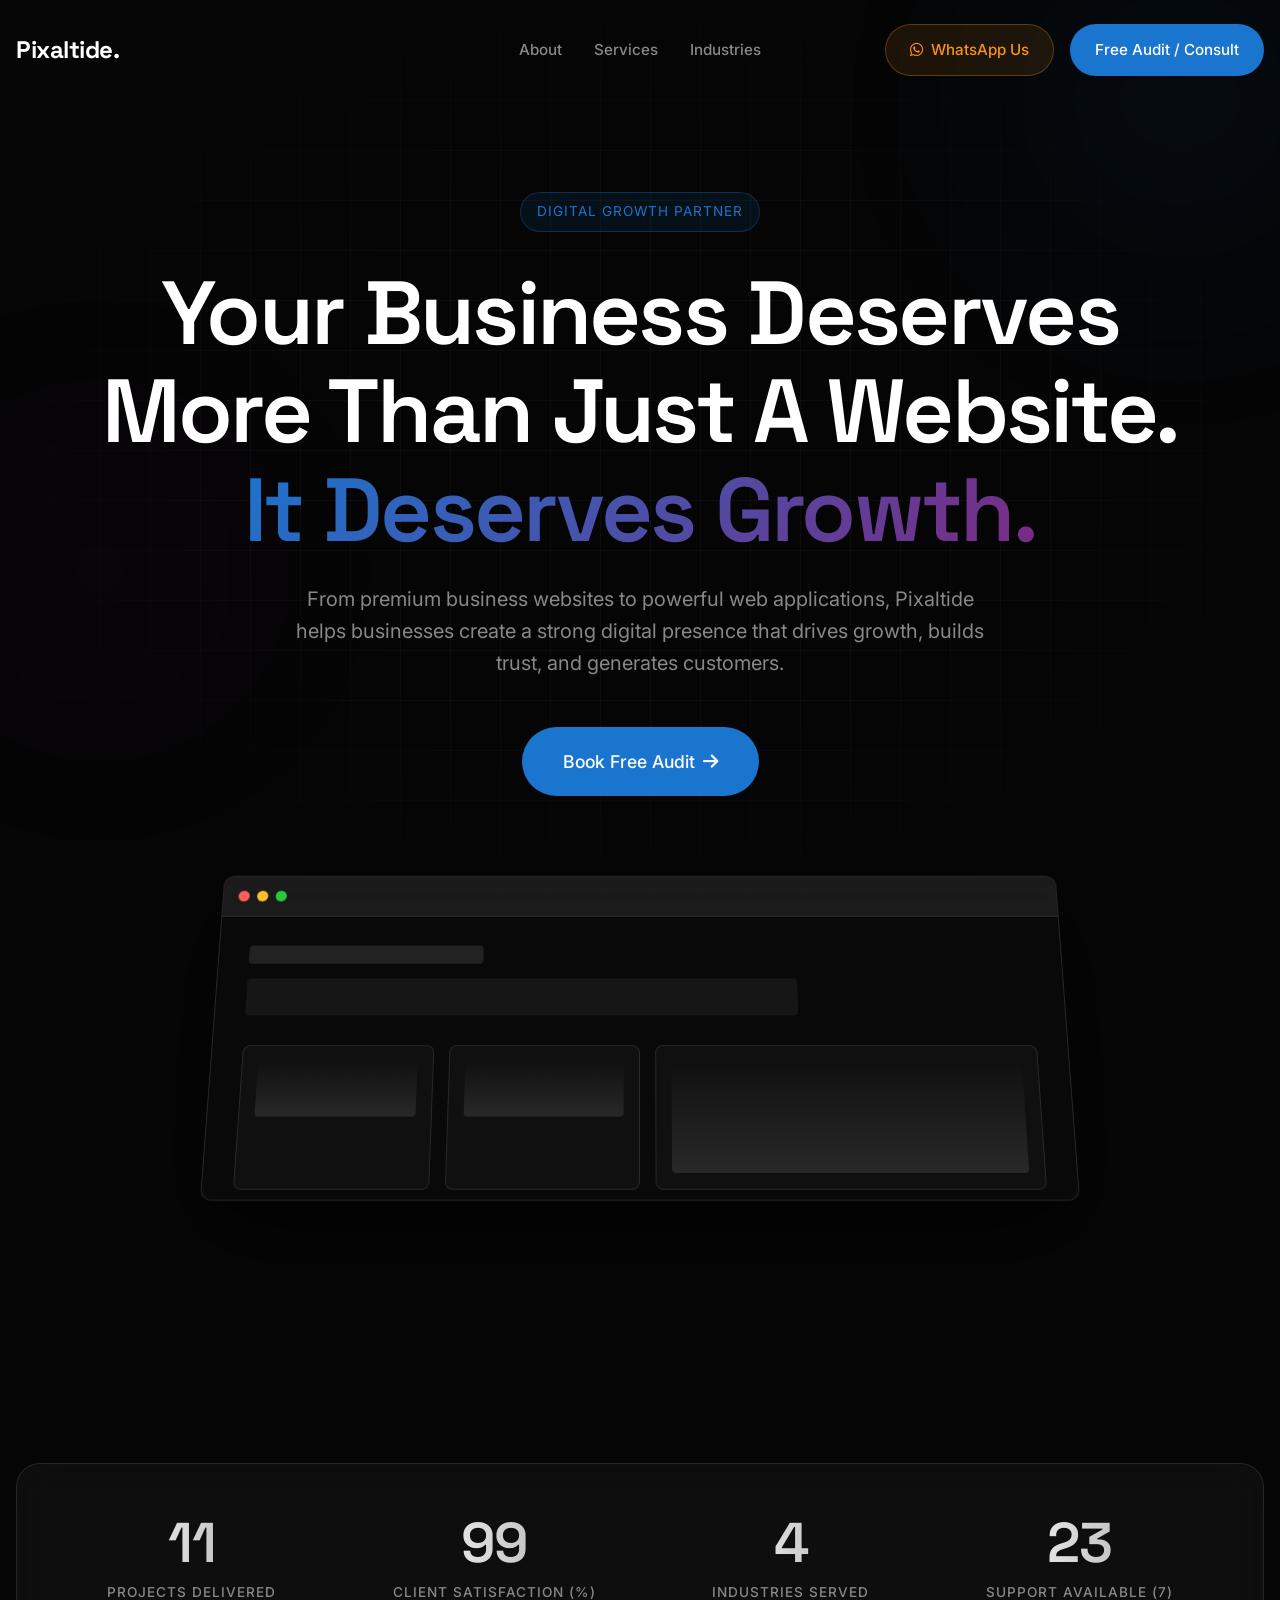
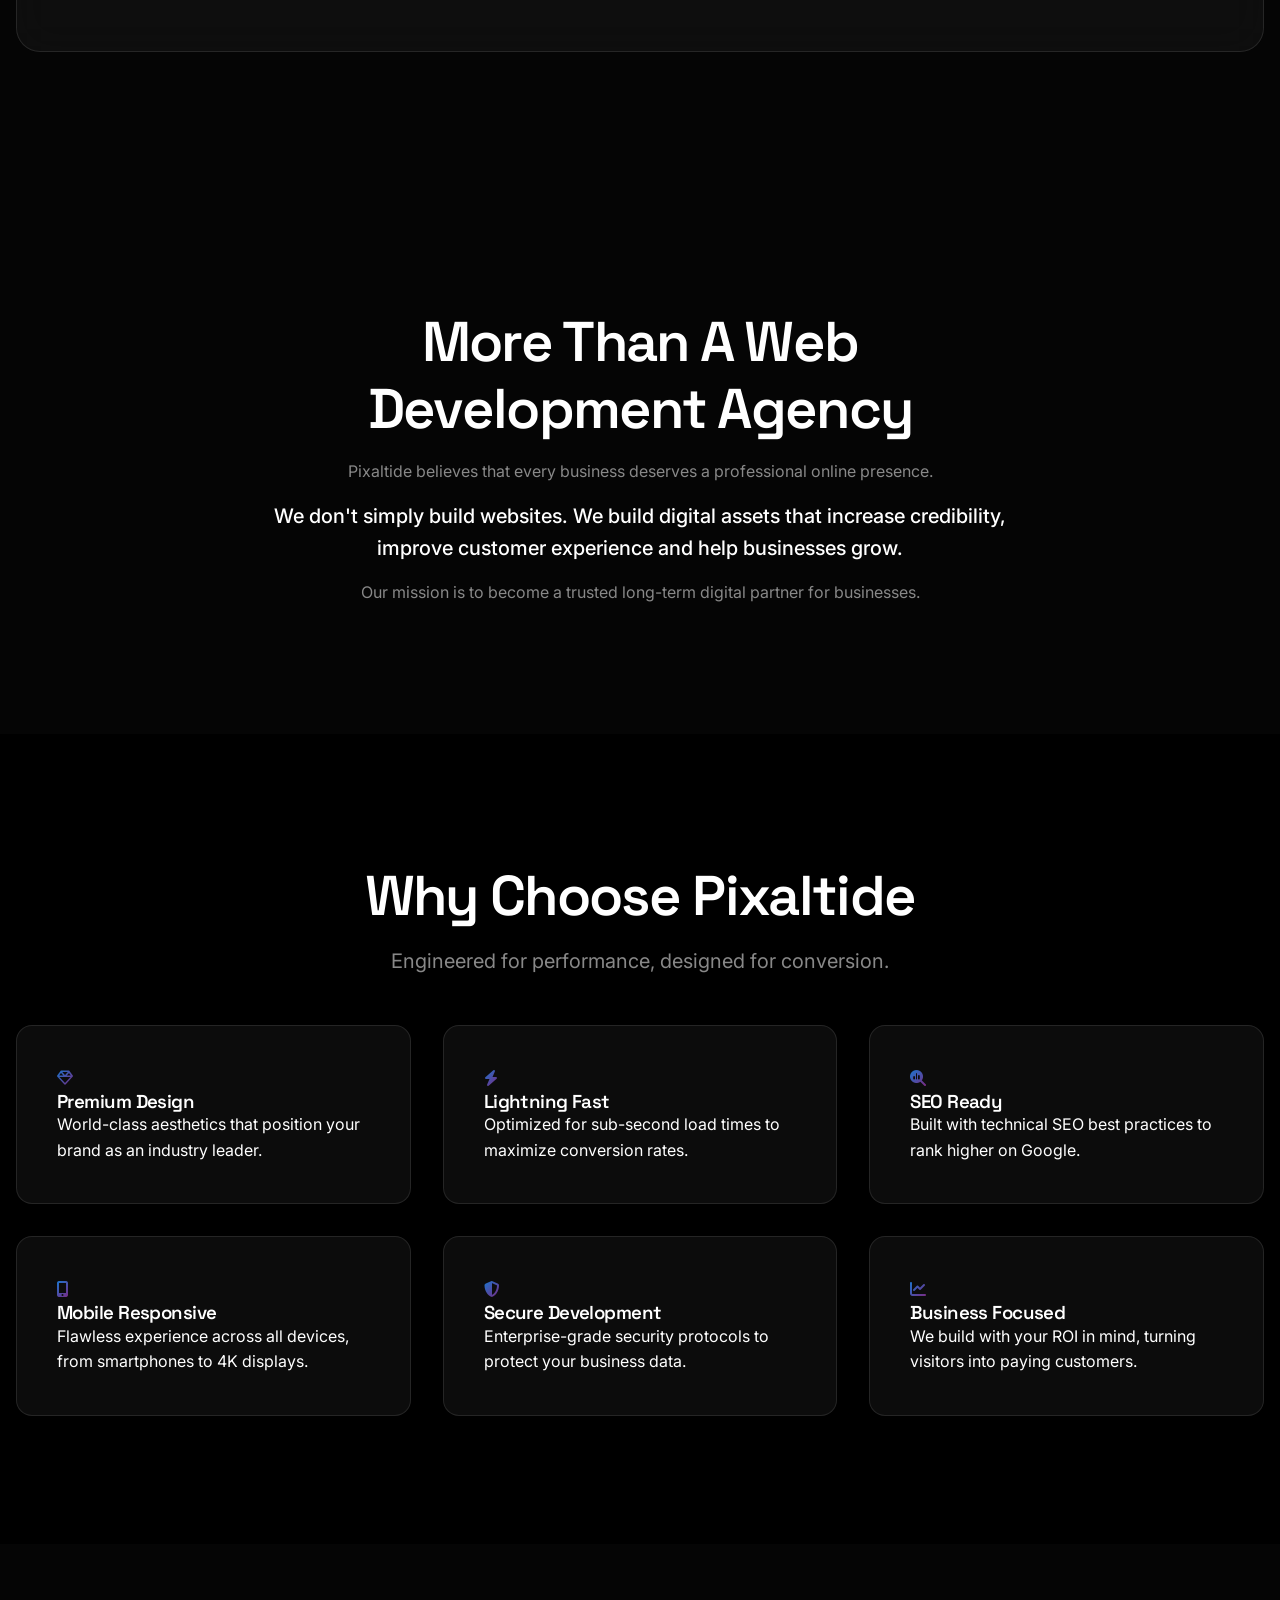
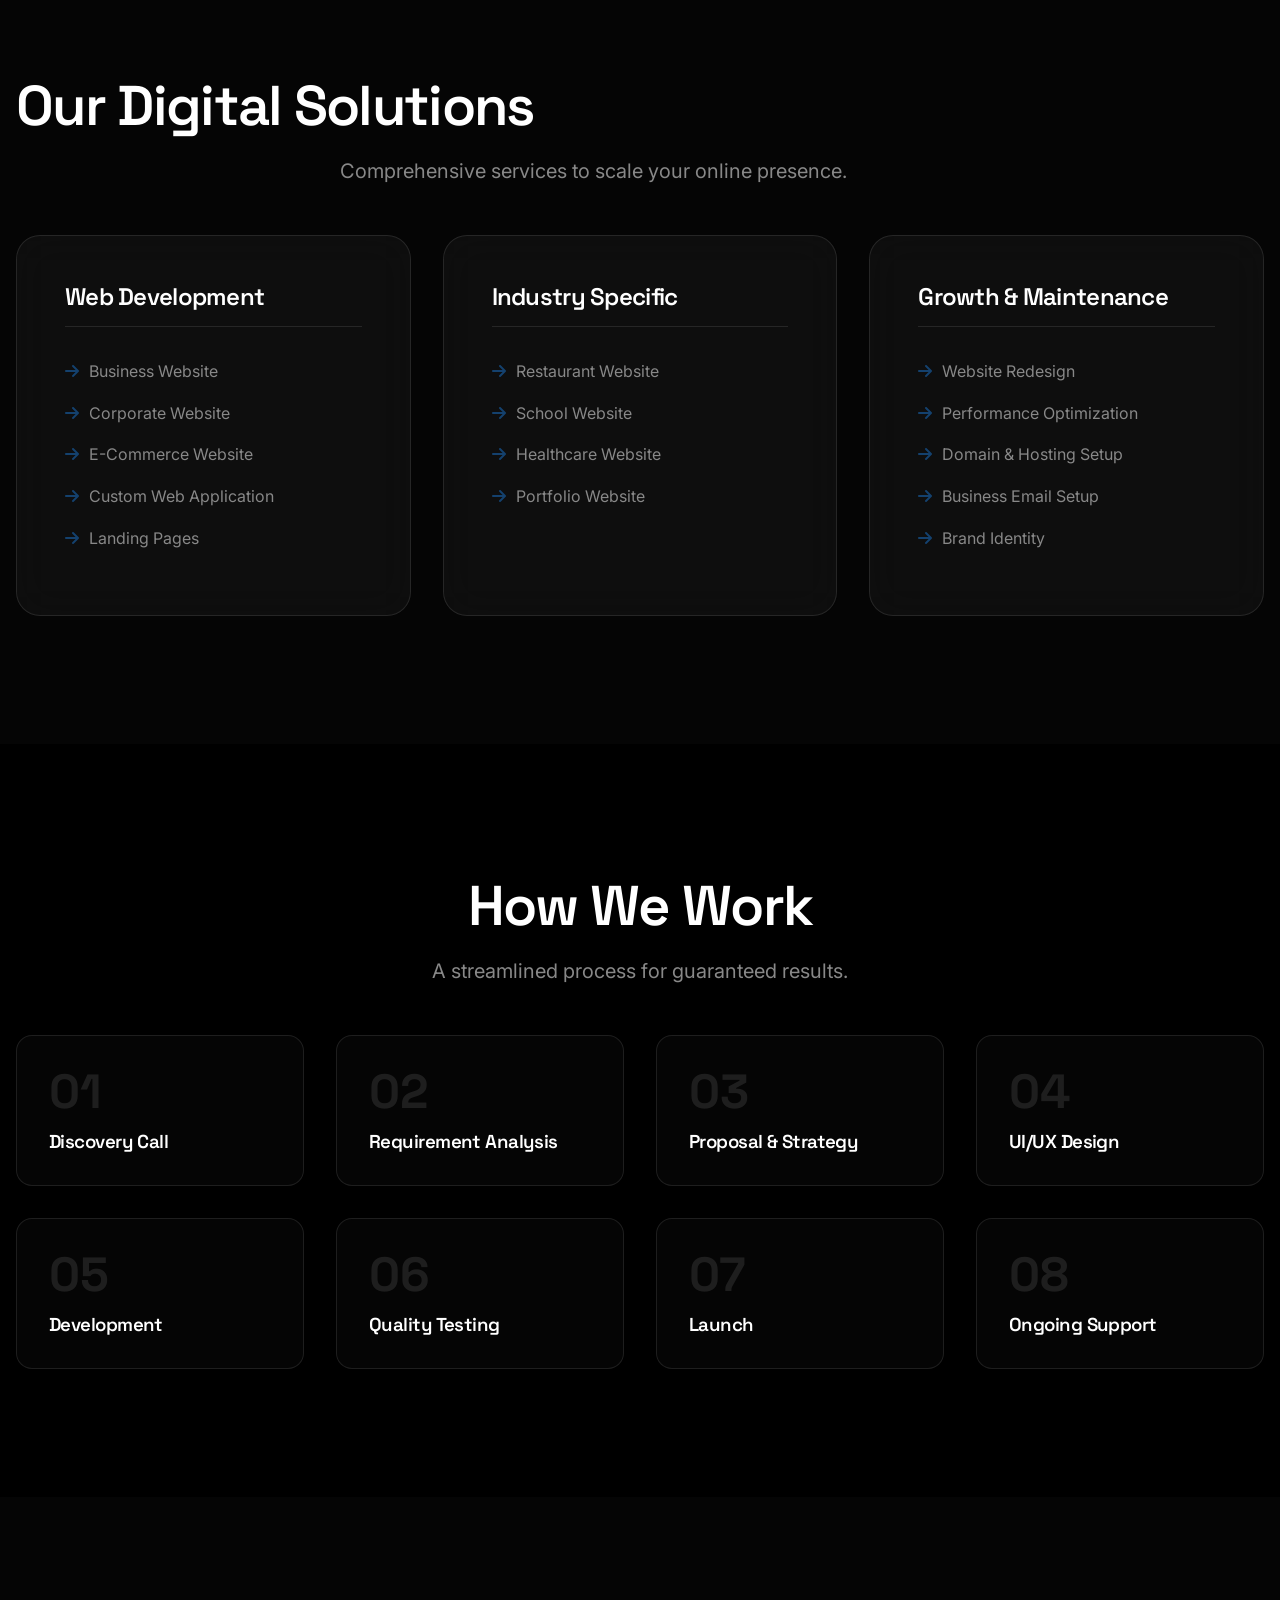
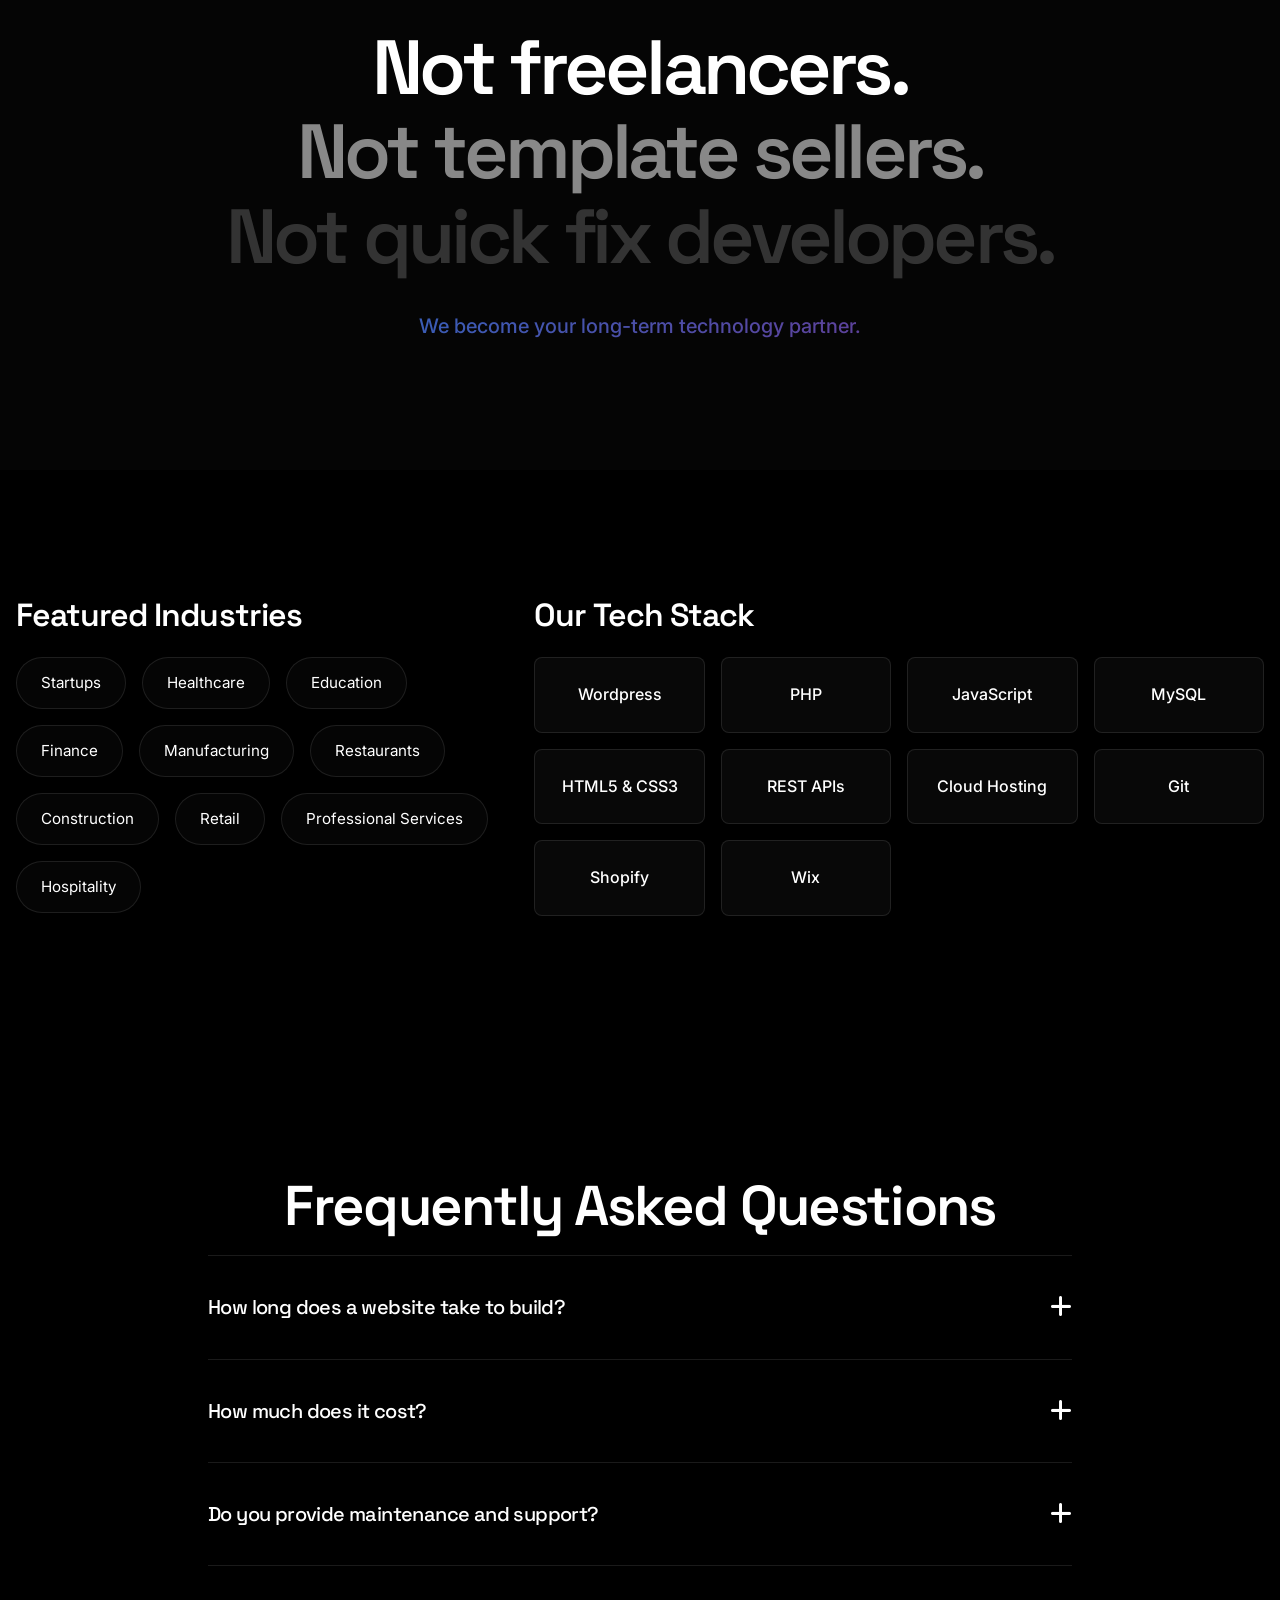
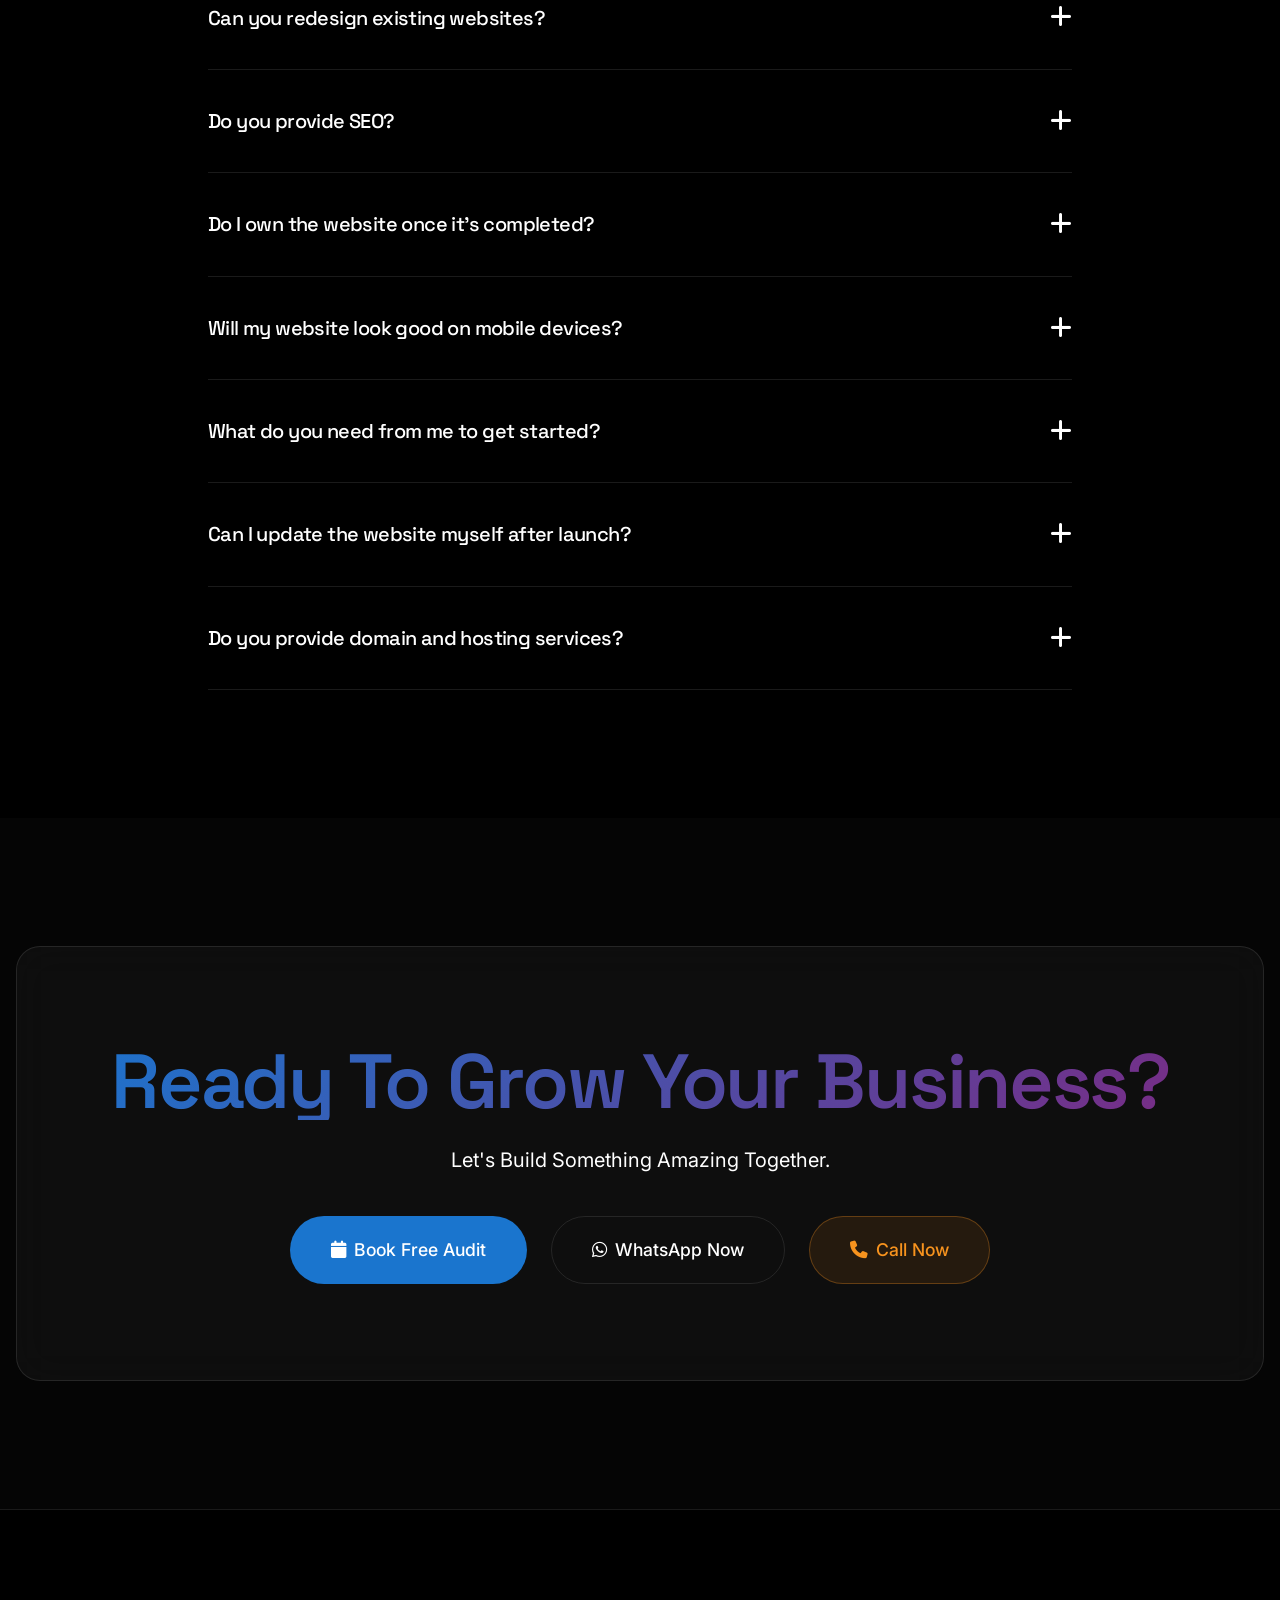
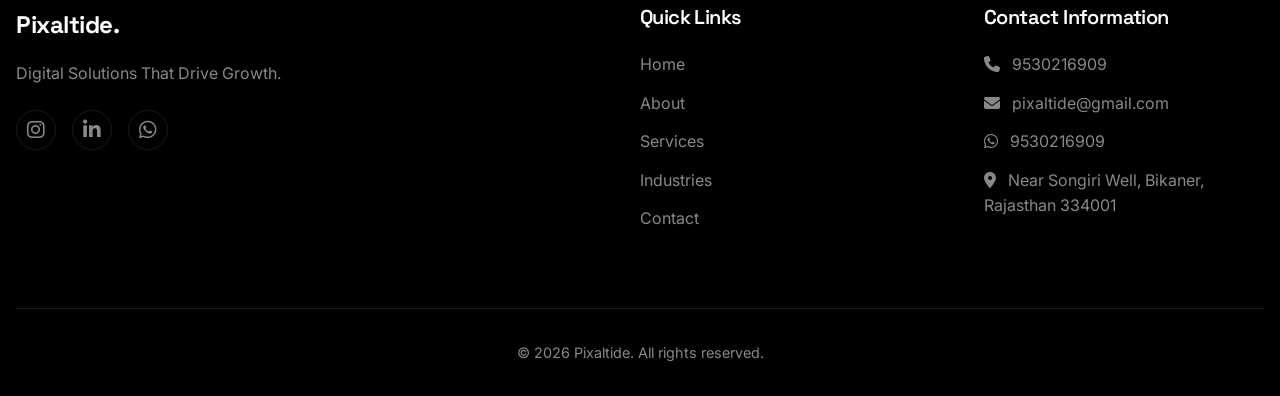
<file: index.html>
<!DOCTYPE html>
<html lang="en">

<head>
  <meta charset="UTF-8">
  <meta name="viewport" content="width=device-width, initial-scale=1.0">

  <!-- Primary Meta Tags -->
  <title>Pixaltide | Best Web Development & Digital Growth Agency in Bikaner</title>
  <meta name="title" content="Pixaltide | Best Web Development & Digital Growth Agency in Bikaner">
  <meta name="description"
    content="Pixaltide is a top-rated web development and digital marketing agency in Bikaner, Rajasthan. We build premium websites, e-commerce stores, and digital strategies to grow your business.">
  <meta name="keywords"
    content="Web development Bikaner, Website design Bikaner, Digital marketing agency Rajasthan, E-commerce development, Custom web apps, SEO services Bikaner, Pixaltide, IT company Bikaner, Website developer near me">
  <meta name="author" content="Pixaltide">
  <meta name="robots" content="index, follow">
  <link rel="canonical" href="https://pixaltide.online/">

  <!-- Favicon -->
  <link rel="icon" type="image/x-icon" href="favicon.ico">
  <link rel="apple-touch-icon" href="favicon.ico">

  <!-- Open Graph / Facebook -->
  <meta property="og:type" content="website">
  <meta property="og:url" content="https://pixaltide.online/">
  <meta property="og:title" content="Pixaltide | Premium Digital Growth Partner">
  <meta property="og:description"
    content="Build. Grow. Scale. We build premium websites and digital experiences that help businesses grow faster, build trust and generate more customers.">
  <meta property="og:image" content="https://pixaltide.online/pixaltide-logo.jpg">

  <!-- Twitter -->
  <meta property="twitter:card" content="summary_large_image">
  <meta property="twitter:url" content="https://pixaltide.online/">
  <meta property="twitter:title" content="Pixaltide | Premium Digital Growth Partner">
  <meta property="twitter:description"
    content="Build. Grow. Scale. We build premium websites and digital experiences that help businesses grow faster, build trust and generate more customers.">
  <meta property="twitter:image" content="https://pixaltide.online/pixaltide-logo.jpg">

  <!-- Preconnect to CDNs -->
  <link rel="preconnect" href="https://fonts.googleapis.com">
  <link rel="preconnect" href="https://fonts.gstatic.com" crossorigin>
  <link rel="preconnect" href="https://cdnjs.cloudflare.com" crossorigin>

  <!-- Fonts -->
  <link
    href="https://fonts.googleapis.com/css2?family=Inter:wght@300;400;500;600;700&family=Space+Grotesk:wght@500;600;700&display=swap"
    rel="stylesheet">

  <!-- FontAwesome for Icons (Deferred to prevent render blocking) -->
  <link rel="preload" href="https://cdnjs.cloudflare.com/ajax/libs/font-awesome/6.4.0/css/all.min.css" as="style"
    onload="this.onload=null;this.rel='stylesheet'">
  <noscript>
    <link rel="stylesheet" href="https://cdnjs.cloudflare.com/ajax/libs/font-awesome/6.4.0/css/all.min.css">
  </noscript>

  <link rel="stylesheet" href="./src/style.css">


  <!-- Local SEO Schema Markup -->
  <script type="application/ld+json">
  {
    "@context": "https://schema.org",
    "@type": "ProfessionalService",
    "name": "Pixaltide",
    "image": "https://pixaltide.online/pixaltide-logo.jpg",
    "url": "https://pixaltide.online",
    "telephone": "+919530216909",
    "email": "pixaltide@gmail.com",
    "description": "Premium Web Development & Digital Growth Partner based in Bikaner, Rajasthan.",
    "address": {
      "@type": "PostalAddress",
      "streetAddress": "Near Songiri Well",
      "addressLocality": "Bikaner",
      "addressRegion": "Rajasthan",
      "postalCode": "334001",
      "addressCountry": "IN"
    },
    "geo": {
      "@type": "GeoCoordinates",
      "latitude": "28.0229",
      "longitude": "73.3119"
    },
    "openingHoursSpecification": {
      "@type": "OpeningHoursSpecification",
      "dayOfWeek": [
        "Monday", "Tuesday", "Wednesday", "Thursday", "Friday", "Saturday"
      ],
      "opens": "09:00",
      "closes": "19:00"
    }
  }
  </script>

  <!-- Google Tag Manager -->
  <script>(function (w, d, s, l, i) {
      w[l] = w[l] || []; w[l].push({
        'gtm.start':
          new Date().getTime(), event: 'gtm.js'
      }); var f = d.getElementsByTagName(s)[0],
        j = d.createElement(s), dl = l != 'dataLayer' ? '&l=' + l : ''; j.async = true; j.src =
          'https://www.googletagmanager.com/gtm.js?id=' + i + dl; f.parentNode.insertBefore(j, f);
    })(window, document, 'script', 'dataLayer', 'GTM-MZ7JV3G6');</script>
  <!-- End Google Tag Manager -->

  <!-- Google tag (gtag.js) -->
  <script async src="https://www.googletagmanager.com/gtag/js?id=G-P08R722MZ7"></script>
  <script>
    window.dataLayer = window.dataLayer || [];
    function gtag() { dataLayer.push(arguments); }
    gtag('js', new Date());

    gtag('config', 'G-P08R722MZ7');
  </script>
  <script type="text/javascript">
    (function (c, l, a, r, i, t, y) {
      c[a] = c[a] || function () { (c[a].q = c[a].q || []).push(arguments) };
      t = l.createElement(r); t.async = 1; t.src = "https://www.clarity.ms/tag/" + i;
      y = l.getElementsByTagName(r)[0]; y.parentNode.insertBefore(t, y);
    })(window, document, "clarity", "script", "xv18dvpa2x");
  </script>

</head>

<body class="dark-theme">
  <!-- Google Tag Manager (noscript) -->
  <noscript><iframe src="https://www.googletagmanager.com/ns.html?id=GTM-MZ7JV3G6" height="0" width="0"
      style="display:none;visibility:hidden"></iframe></noscript>
  <!-- End Google Tag Manager (noscript) -->
  <!-- Grid Background -->
  <div class="bg-grid"></div>
  <div class="glow-orb orb-1"></div>
  <div class="glow-orb orb-2"></div>

  <!-- Navigation -->
  <header class="navbar" id="navbar">
    <div class="container nav-container">
      <a href="#" class="logo" style="font-weight: 700; font-size: 1.5rem; letter-spacing: -0.5px;">
        <span class="text">Pixaltide.</span>
      </a>
      <nav class="nav-links">
        <a href="#about">About</a>
        <a href="#services">Services</a>
        <!-- <a href="#portfolio">Portfolio</a> -->
        <a href="#industries">Industries</a>
        <!-- <a href="#blog">Blog</a> -->
      </nav>
      <div class="nav-actions">
        <a href="https://wa.me/919530216909" class="btn btn-secondary"><i class="fa-brands fa-whatsapp mr-2"></i>
          WhatsApp Us</a>
        <a href="https://calendly.com/pixaltide/30min" target="_blank" class="btn btn-primary">Free Audit / Consult</a>
      </div>
      <button class="mobile-menu-btn" aria-label="Toggle Menu">
        <span></span>
        <span></span>
        <span></span>
      </button>
    </div>
  </header>

  <!-- Mobile Menu Overlay -->
  <div class="mobile-menu">
    <div class="mobile-nav-links">
      <a href="#about" class="mobile-link">About</a>
      <a href="#services" class="mobile-link">Services</a>
      <!-- <a href="#portfolio" class="mobile-link">Portfolio</a> -->
      <a href="#industries" class="mobile-link">Industries</a>
      <!-- <a href="#blog" class="mobile-link">Blog</a> -->
      <a href="https://wa.me/919530216909" class="btn btn-secondary mt-4 w-full"><i
          class="fa-brands fa-whatsapp mr-2"></i> WhatsApp Us</a>
      <a href="https://calendly.com/pixaltide/30min" target="_blank" class="btn btn-primary mt-2 w-full">Free Audit /
        Consult</a>
    </div>
  </div>

  <main>
    <!-- HERO SECTION -->
    <section class="hero section-spacing" id="home">
      <div class="container hero-container">
        <div class="badge fade-up">Digital Growth Partner</div>
        <h1 class="hero-title fade-up stagger-1">
          Your Business Deserves <br>
          More Than Just A Website. <br>
          <span class="text-gradient">It Deserves Growth.</span>
        </h1>
        <p class="hero-subtitle fade-up stagger-2">
          From premium business websites to powerful web applications, Pixaltide helps businesses create a strong
          digital presence that drives growth, builds trust, and generates customers.
        </p>
        <div class="hero-ctas fade-up stagger-3">
          <a href="https://calendly.com/pixaltide/30min" target="_blank" class="btn btn-primary btn-lg">Book Free Audit
            <span class="arrow"><i class="fa-solid fa-arrow-right"></i></span></a>
          <!-- <a href="#portfolio" class="btn btn-outline btn-lg"><i class="fa-solid fa-laptop-code mr-2"></i> View
            Portfolio</a> -->
        </div>

        <div class="hero-dashboard fade-up stagger-4">
          <div class="dashboard-mockup glass-panel">
            <div class="mockup-header">
              <span class="dot red"></span>
              <span class="dot yellow"></span>
              <span class="dot green"></span>
            </div>
            <div class="mockup-body">
              <div class="skeleton-line w-30"></div>
              <div class="skeleton-title w-70"></div>
              <div class="stats-grid">
                <div class="stat-box">
                  <div class="skeleton-chart"></div>
                </div>
                <div class="stat-box">
                  <div class="skeleton-chart"></div>
                </div>
                <div class="stat-box">
                  <div class="skeleton-chart h-full"></div>
                </div>
              </div>
            </div>
          </div>
        </div>
      </div>
    </section>

    <!-- SOCIAL PROOF / STATS -->
    <section class="stats section-spacing py-0">
      <div class="container">
        <div class="stats-wrapper glass-panel fade-up">
          <div class="stat-item">
            <h2 class="stat-number" data-target="12">0</h2>
            <p class="stat-label">Projects Delivered</p>
          </div>
          <div class="stat-item">
            <h2 class="stat-number" data-target="100">0</h2>
            <p class="stat-label">Client Satisfaction (%)</p>
          </div>
          <div class="stat-item">
            <h2 class="stat-number" data-target="5">0</h2>
            <p class="stat-label">Industries Served</p>
          </div>
          <div class="stat-item">
            <h2 class="stat-number" data-target="24">0</h2>
            <p class="stat-label">Support Available (7)</p>
          </div>
        </div>
      </div>
    </section>

    <!-- ABOUT SECTION -->
    <section class="about section-spacing" id="about">
      <div class="container text-center">
        <h2 class="section-title fade-up">More Than A Web <br>Development Agency</h2>
        <div class="about-content fade-up stagger-1 mx-auto max-w-3xl">
          <p class="text-lg text-muted mb-4">
            Pixaltide believes that every business deserves a professional online presence.
          </p>
          <p class="text-xl fw-500 text-white mb-4">
            We don't simply build websites. We build digital assets that increase credibility, improve customer
            experience and help businesses grow.
          </p>
          <p class="text-lg text-muted">
            Our mission is to become a trusted long-term digital partner for businesses.
          </p>
        </div>
      </div>
    </section>

    <!-- WHY CHOOSE US -->
    <section class="features section-spacing bg-darker">
      <div class="container">
        <div class="section-header text-center fade-up">
          <h2 class="section-title">Why Choose Pixaltide</h2>
          <p class="section-subtitle">Engineered for performance, designed for conversion.</p>
        </div>
        <div class="grid grid-3">
          <!-- Features -->
          <div class="card glass-card fade-up">
            <div class="card-icon"><i class="fa-regular fa-gem text-gradient"></i></div>
            <h3>Premium Design</h3>
            <p>World-class aesthetics that position your brand as an industry leader.</p>
          </div>
          <div class="card glass-card fade-up stagger-1">
            <div class="card-icon"><i class="fa-solid fa-bolt text-gradient"></i></div>
            <h3>Lightning Fast</h3>
            <p>Optimized for sub-second load times to maximize conversion rates.</p>
          </div>
          <div class="card glass-card fade-up stagger-2">
            <div class="card-icon"><i class="fa-solid fa-magnifying-glass-chart text-gradient"></i></div>
            <h3>SEO Ready</h3>
            <p>Built with technical SEO best practices to rank higher on Google.</p>
          </div>
          <div class="card glass-card fade-up">
            <div class="card-icon"><i class="fa-solid fa-mobile-screen-button text-gradient"></i></div>
            <h3>Mobile Responsive</h3>
            <p>Flawless experience across all devices, from smartphones to 4K displays.</p>
          </div>
          <div class="card glass-card fade-up stagger-1">
            <div class="card-icon"><i class="fa-solid fa-shield-halved text-gradient"></i></div>
            <h3>Secure Development</h3>
            <p>Enterprise-grade security protocols to protect your business data.</p>
          </div>
          <div class="card glass-card fade-up stagger-2">
            <div class="card-icon"><i class="fa-solid fa-chart-line text-gradient"></i></div>
            <h3>Business Focused</h3>
            <p>We build with your ROI in mind, turning visitors into paying customers.</p>
          </div>
        </div>
      </div>
    </section>

    <!-- SERVICES -->
    <section class="services section-spacing" id="services">
      <div class="container">
        <div class="section-header fade-up">
          <h2 class="section-title">Our Digital Solutions</h2>
          <p class="section-subtitle">Comprehensive services to scale your online presence.</p>
        </div>

        <div class="service-grid">
          <!-- Web Dev -->
          <div class="service-card glass-panel fade-up">
            <h3 class="service-category">Web Development</h3>
            <ul class="service-list">
              <li>Business Website</li>
              <li>Corporate Website</li>
              <li>E-Commerce Website</li>
              <li>Custom Web Application</li>
              <li>Landing Pages</li>
            </ul>
          </div>

          <!-- Industry Specific -->
          <div class="service-card glass-panel fade-up stagger-1">
            <h3 class="service-category">Industry Specific</h3>
            <ul class="service-list">
              <li>Restaurant Website</li>
              <li>School Website</li>
              <li>Healthcare Website</li>
              <li>Portfolio Website</li>
            </ul>
          </div>

          <!-- Tech & Maintenance -->
          <div class="service-card glass-panel fade-up stagger-2">
            <h3 class="service-category">Growth & Maintenance</h3>
            <ul class="service-list">
              <li>Website Redesign</li>
              <li>Performance Optimization</li>
              <li>Domain & Hosting Setup</li>
              <li>Business Email Setup</li>
              <li>Brand Identity</li>
            </ul>
          </div>
        </div>
      </div>
    </section>

    <!-- PORTFOLIO SECTION -->
    <!-- <section class="portfolio section-spacing bg-darker" id="portfolio">
      <div class="container">
        <div class="section-header text-center fade-up">
          <h2 class="section-title">Our Work</h2>
          <p class="section-subtitle">A glimpse into the digital experiences we've crafted.</p>
        </div>

        <div class="grid grid-3">

          <div class="card glass-card fade-up">
            <div class="portfolio-img-wrapper" style="overflow: hidden; border-radius: 8px; margin-bottom: 1rem;">
              <img
                src="https://images.unsplash.com/photo-1555421689-491a97ff2040?ixlib=rb-4.0.3&auto=format&fit=crop&w=800&q=80"
                alt="E-Commerce Project"
                style="width: 100%; height: 220px; object-fit: cover; transition: transform 0.3s ease;"
                onmouseover="this.style.transform='scale(1.05)'" onmouseout="this.style.transform='scale(1)'">
            </div>
            <div class="badge badge-gold mb-3">E-Commerce</div>
            <h3><a href="#" style="color: inherit; text-decoration: none;">Urban Fashion Store</a></h3>
            <p class="text-muted" style="margin-top: 8px;">A high-converting premium e-commerce platform with fast
              checkout.</p>
            <a href="#" class="text-gradient fw-500"
              style="display: inline-block; margin-top: 1rem; text-decoration: none;">View Project <i
                class="fa-solid fa-arrow-right ml-1"></i></a>
          </div>


          <div class="card glass-card fade-up stagger-1">
            <div class="portfolio-img-wrapper" style="overflow: hidden; border-radius: 8px; margin-bottom: 1rem;">
              <img
                src="https://images.unsplash.com/photo-1497366216548-37526070297c?ixlib=rb-4.0.3&auto=format&fit=crop&w=800&q=80"
                alt="Corporate Website"
                style="width: 100%; height: 220px; object-fit: cover; transition: transform 0.3s ease;"
                onmouseover="this.style.transform='scale(1.05)'" onmouseout="this.style.transform='scale(1)'">
            </div>
            <div class="badge badge-gold mb-3">Corporate</div>
            <h3><a href="#" style="color: inherit; text-decoration: none;">Nexus Financial Group</a></h3>
            <p class="text-muted" style="margin-top: 8px;">A professional, trust-building corporate website for a
              finance firm.</p>
            <a href="#" class="text-gradient fw-500"
              style="display: inline-block; margin-top: 1rem; text-decoration: none;">View Project <i
                class="fa-solid fa-arrow-right ml-1"></i></a>
          </div>


          <div class="card glass-card fade-up stagger-2">
            <div class="portfolio-img-wrapper" style="overflow: hidden; border-radius: 8px; margin-bottom: 1rem;">
              <img
                src="https://images.unsplash.com/photo-1514933651103-005eec06c04b?ixlib=rb-4.0.3&auto=format&fit=crop&w=800&q=80"
                alt="Restaurant Web App"
                style="width: 100%; height: 220px; object-fit: cover; transition: transform 0.3s ease;"
                onmouseover="this.style.transform='scale(1.05)'" onmouseout="this.style.transform='scale(1)'">
            </div>
            <div class="badge badge-gold mb-3">Hospitality</div>
            <h3><a href="#" style="color: inherit; text-decoration: none;">Gourmet Bistro</a></h3>
            <p class="text-muted" style="margin-top: 8px;">An elegant restaurant website with integrated online
              reservations.</p>
            <a href="#" class="text-gradient fw-500"
              style="display: inline-block; margin-top: 1rem; text-decoration: none;">View Project <i
                class="fa-solid fa-arrow-right ml-1"></i></a>
          </div>
        </div>
      </div>
    </section> -->

    <!-- CA FIRM PARTNERSHIP -->
    <!-- <section class="ca-partnership section-spacing">
      <div class="container">
        <div class="ca-wrapper glass-panel gradient-border fade-up">
          <div class="ca-content">
            <div class="badge badge-gold mb-4">Special Partnership Program</div>
            <h2 class="section-title">Helping CA Firms Deliver Complete Digital Solutions</h2>
            <p class="text-lg text-muted mb-6">
              Pixaltide partners with Chartered Accountants to provide professional websites and digital services
              directly to their clients, acting as your extended tech team.
            </p>
            <ul class="check-list">
              <li><span class="check"><i class="fa-solid fa-check"></i></span> Trusted Partnership</li>
              <li><span class="check"><i class="fa-solid fa-check"></i></span> Professional Process</li>
              <li><span class="check"><i class="fa-solid fa-check"></i></span> White-label Support</li>
              <li><span class="check"><i class="fa-solid fa-check"></i></span> Long-Term Collaboration</li>
            </ul>
            <a href="https://calendly.com/pixaltide/30min" target="_blank" class="btn btn-outline mt-6">Partner With Us</a>
          </div>
          <div class="ca-graphic">
            <div class="abstract-shape"></div>
          </div>
        </div>
      </div>
    </section> -->

    <!-- PROCESS -->
    <section class="process section-spacing bg-darker">
      <div class="container">
        <div class="section-header text-center fade-up">
          <h2 class="section-title">How We Work</h2>
          <p class="section-subtitle">A streamlined process for guaranteed results.</p>
        </div>

        <div class="process-timeline">
          <div class="process-step fade-up">
            <div class="step-number">01</div>
            <h3>Discovery Call</h3>
          </div>
          <div class="process-step fade-up stagger-1">
            <div class="step-number">02</div>
            <h3>Requirement Analysis</h3>
          </div>
          <div class="process-step fade-up stagger-2">
            <div class="step-number">03</div>
            <h3>Proposal & Strategy</h3>
          </div>
          <div class="process-step fade-up stagger-3">
            <div class="step-number">04</div>
            <h3>UI/UX Design</h3>
          </div>
          <div class="process-step fade-up">
            <div class="step-number">05</div>
            <h3>Development</h3>
          </div>
          <div class="process-step fade-up stagger-1">
            <div class="step-number">06</div>
            <h3>Quality Testing</h3>
          </div>
          <div class="process-step fade-up stagger-2">
            <div class="step-number">07</div>
            <h3>Launch</h3>
          </div>
          <div class="process-step fade-up stagger-3">
            <div class="step-number">08</div>
            <h3>Ongoing Support</h3>
          </div>
        </div>
      </div>
    </section>

    <!-- WHY WE ARE DIFFERENT -->
    <section class="different section-spacing">
      <div class="container text-center">
        <h2 class="massive-text fade-up">Not freelancers.</h2>
        <h2 class="massive-text text-muted fade-up stagger-1">Not template sellers.</h2>
        <h2 class="massive-text text-dark fade-up stagger-2">Not quick fix developers.</h2>
        <p class="text-xl fw-500 text-gradient mt-8 fade-up stagger-3">We become your long-term technology partner.</p>
      </div>
    </section>

    <!-- INDUSTRIES & TECH STACK -->
    <section class="industries-tech section-spacing bg-darker" id="industries">
      <div class="container">
        <div class="grid grid-2-uneven">

          <div class="industries-col fade-up">
            <h3 class="mb-6 text-2xl">Featured Industries</h3>
            <div class="pill-container">
              <span class="pill">Startups</span>
              <span class="pill">Healthcare</span>
              <span class="pill">Education</span>
              <span class="pill">Finance</span>
              <span class="pill">Manufacturing</span>
              <span class="pill">Restaurants</span>
              <span class="pill">Construction</span>
              <span class="pill">Retail</span>
              <span class="pill">Professional Services</span>
              <span class="pill">Hospitality</span>
            </div>
          </div>

          <div class="tech-col fade-up stagger-1">
            <h3 class="mb-6 text-2xl">Our Tech Stack</h3>
            <div class="tech-grid">
              <div class="tech-item">Wordpress</div>
              <div class="tech-item">PHP</div>
              <div class="tech-item">JavaScript</div>
              <div class="tech-item">MySQL</div>
              <div class="tech-item">HTML5 & CSS3</div>
              <div class="tech-item">REST APIs</div>
              <div class="tech-item">Cloud Hosting</div>
              <div class="tech-item">Git</div>
              <div class="tech-item">Shopify</div>
              <div class="tech-item">Wix</div>
            </div>
          </div>

        </div>
      </div>
    </section>

    <!-- BLOG SECTION (MEDIUM) -->
    <!-- <section class="blog section-spacing" id="blog">
      <div class="container">
        <div class="section-header text-center fade-up">
          <h2 class="section-title">Latest Insights</h2>
          <p class="section-subtitle">Read our latest articles on Medium</p>
        </div>

        <div class="grid grid-3">

          <div class="card glass-card fade-up">
            <img
              src="https://images.unsplash.com/photo-1460925895917-afdab827c52f?ixlib=rb-4.0.3&auto=format&fit=crop&w=800&q=80"
              alt="Blog Post"
              style="width: 100%; height: 200px; object-fit: cover; border-radius: 8px; margin-bottom: 1rem;">
            <div class="badge badge-gold mb-4">Web Development</div>
            <h3><a href="https://medium.com/@pixaltide" target="_blank"
                style="color: inherit; text-decoration: none;">10 Web Design Trends to Watch in 2026</a></h3>
            <p class="text-muted" style="margin-top: 10px;">Discover the latest trends that are shaping the future of
              web design and user experience.</p>
            <a href="https://medium.com/@pixaltide" target="_blank" class="btn btn-outline"
              style="margin-top: 1.5rem;">Read on Medium <i class="fa-solid fa-arrow-up-right-from-square ml-2"></i></a>
          </div>


          <div class="card glass-card fade-up stagger-1">
            <img
              src="https://images.unsplash.com/photo-1551288049-bebda4e38f71?ixlib=rb-4.0.3&auto=format&fit=crop&w=800&q=80"
              alt="Blog Post"
              style="width: 100%; height: 200px; object-fit: cover; border-radius: 8px; margin-bottom: 1rem;">
            <div class="badge badge-gold mb-4">SEO Strategy</div>
            <h3><a href="https://medium.com/@pixaltide" target="_blank"
                style="color: inherit; text-decoration: none;">How to Optimize Your Site for Speed</a></h3>
            <p class="text-muted" style="margin-top: 10px;">Learn why page speed matters and how you can optimize your
              website to rank higher.</p>
            <a href="https://medium.com/@pixaltide" target="_blank" class="btn btn-outline"
              style="margin-top: 1.5rem;">Read on Medium <i class="fa-solid fa-arrow-up-right-from-square ml-2"></i></a>
          </div>


          <div class="card glass-card fade-up stagger-2">
            <img
              src="https://images.unsplash.com/photo-1552664730-d307ca884978?ixlib=rb-4.0.3&auto=format&fit=crop&w=800&q=80"
              alt="Blog Post"
              style="width: 100%; height: 200px; object-fit: cover; border-radius: 8px; margin-bottom: 1rem;">
            <div class="badge badge-gold mb-4">Business Growth</div>
            <h3><a href="https://medium.com/@pixaltide" target="_blank"
                style="color: inherit; text-decoration: none;">Why Your Business Needs a Custom Web App</a></h3>
            <p class="text-muted" style="margin-top: 10px;">Explore how custom web applications can automate your
              business processes effectively.</p>
            <a href="https://medium.com/@pixaltide" target="_blank" class="btn btn-outline"
              style="margin-top: 1.5rem;">Read on Medium <i class="fa-solid fa-arrow-up-right-from-square ml-2"></i></a>
          </div>
        </div>

        <div class="text-center mt-8 fade-up">
          <a href="https://medium.com/@pixaltide" target="_blank" class="btn btn-primary btn-lg">View All Articles on
            Medium <i class="fa-brands fa-medium ml-2"></i></a>
        </div>
      </div>
    </section> -->

    <!-- FAQ -->
    <section class="faq section-spacing bg-darker">
      <div class="container max-w-4xl">
        <div class="section-header text-center fade-up">
          <h2 class="section-title">Frequently Asked Questions</h2>
        </div>

        <div class="accordion fade-up">
          <div class="accordion-item">
            <div class="accordion-header">
              <h3>How long does a website take to build?</h3>
              <span class="icon"><i class="fa-solid fa-plus"></i></span>
            </div>
            <div class="accordion-body">
              <p>Depending on the complexity, a standard business website takes 2-4 weeks, while custom web applications
                can take 6-12 weeks.</p>
            </div>
          </div>
          <div class="accordion-item">
            <div class="accordion-header">
              <h3>How much does it cost?</h3>
              <span class="icon"><i class="fa-solid fa-plus"></i></span>
            </div>
            <div class="accordion-body">
              <p>Every project is unique. We provide custom quotes after our discovery call and requirement analysis to
                ensure you only pay for exactly what your business needs.</p>
            </div>
          </div>
          <div class="accordion-item">
            <div class="accordion-header">
              <h3>Do you provide maintenance and support?</h3>
              <span class="icon"><i class="fa-solid fa-plus"></i></span>
            </div>
            <div class="accordion-body">
              <p>Yes, we believe in long-term partnerships. We offer ongoing maintenance, security updates, and
                performance monitoring for all our clients.</p>
            </div>
          </div>
          <div class="accordion-item">
            <div class="accordion-header">
              <h3>Can you redesign existing websites?</h3>
              <span class="icon"><i class="fa-solid fa-plus"></i></span>
            </div>
            <div class="accordion-body">
              <p>Absolutely. We can completely revamp your existing website to improve its design, performance, and
                conversion rates.</p>
            </div>
          </div>
          <div class="accordion-item">
            <div class="accordion-header">
              <h3>Do you provide SEO?</h3>
              <span class="icon"><i class="fa-solid fa-plus"></i></span>
            </div>
            <div class="accordion-body">
              <p>Yes, all our websites are built with technical SEO best practices. We also offer advanced SEO services
                to help you rank higher on Google.</p>
            </div>
          </div>
          <div class="accordion-item">
            <div class="accordion-header">
              <h3>Do I own the website once it's completed?</h3>
              <span class="icon"><i class="fa-solid fa-plus"></i></span>
            </div>
            <div class="accordion-body">
              <p>Yes, absolutely. Once the project is fully paid for and launched, you have 100% ownership of your
                website, including the design, content, and source code.</p>
            </div>
          </div>
          <div class="accordion-item">
            <div class="accordion-header">
              <h3>Will my website look good on mobile devices?</h3>
              <span class="icon"><i class="fa-solid fa-plus"></i></span>
            </div>
            <div class="accordion-body">
              <p>Definitely. Over 60% of web traffic comes from mobile devices, so all our websites are built with a
                "mobile-first" approach to ensure flawless performance on any screen size.</p>
            </div>
          </div>
          <div class="accordion-item">
            <div class="accordion-header">
              <h3>What do you need from me to get started?</h3>
              <span class="icon"><i class="fa-solid fa-plus"></i></span>
            </div>
            <div class="accordion-body">
              <p>To begin, we'll need your business logo, brand colors, text content for the pages, and any specific
                features you want. Don't have these ready? We can help you create them.</p>
            </div>
          </div>
          <div class="accordion-item">
            <div class="accordion-header">
              <h3>Can I update the website myself after launch?</h3>
              <span class="icon"><i class="fa-solid fa-plus"></i></span>
            </div>
            <div class="accordion-body">
              <p>Yes! We build websites on user-friendly content management systems (CMS). We'll provide you with a
                dashboard and training so you can easily update text, images, and blogs without knowing how to code.</p>
            </div>
          </div>
          <div class="accordion-item">
            <div class="accordion-header">
              <h3>Do you provide domain and hosting services?</h3>
              <span class="icon"><i class="fa-solid fa-plus"></i></span>
            </div>
            <div class="accordion-body">
              <p>Yes, we offer complete end-to-end solutions. We can register your domain, set up premium lightning-fast
                hosting, and configure professional business emails for your team.</p>
            </div>
          </div>
        </div>
      </div>
    </section>

    <!-- FINAL CTA -->
    <section class="final-cta section-spacing" id="contact">
      <div class="container">
        <div class="cta-box glass-panel text-center fade-up">
          <h2 class="massive-title text-gradient mb-6">Ready To Grow Your Business?</h2>
          <p class="text-xl mb-10">Let's Build Something Amazing Together.</p>
          <div class="cta-buttons">
            <a href="https://calendly.com/pixaltide/30min" target="_blank" class="btn btn-primary btn-lg"><i
                class="fa-solid fa-calendar mr-2"></i> Book Free Audit</a>
            <a href="https://wa.me/919530216909" class="btn btn-outline btn-lg"><i
                class="fa-brands fa-whatsapp mr-2"></i> WhatsApp Now</a>
            <a href="tel:9530216909" class="btn btn-secondary btn-lg"><i class="fa-solid fa-phone mr-2"></i> Call
              Now</a>
          </div>
        </div>
      </div>
    </section>
  </main>

  <!-- FOOTER -->
  <footer class="footer">
    <div class="container">
      <div class="footer-grid">
        <div class="footer-brand">
          <a href="#" class="logo text-2xl mb-4 d-block" style="font-weight: 700; letter-spacing: -0.5px;">
            <span class="text">Pixaltide.</span>
          </a>
          <p class="text-muted mb-6">Digital Solutions That Drive Growth.</p>
          <div class="social-links">
            <a href="https://www.instagram.com/pixaltide" target="_blank" aria-label="Instagram"><i
                class="fa-brands fa-instagram text-xl"></i></a>
            <a href="https://www.linkedin.com/company/pixaltide" target="_blank" aria-label="LinkedIn"><i
                class="fa-brands fa-linkedin-in text-xl"></i></a>
            <a href="https://wa.me/919530216909" target="_blank" aria-label="Whatsapp"><i
                class="fa-brands fa-whatsapp text-xl"></i></a>
          </div>
        </div>

        <div class="footer-links">
          <h3>Quick Links</h3>
          <ul>
            <li><a href="#home">Home</a></li>
            <li><a href="#about">About</a></li>
            <li><a href="#services">Services</a></li>
            <!-- <li><a href="#portfolio">Portfolio</a></li> -->
            <li><a href="#industries">Industries</a></li>
            <!-- <li><a href="#blog">Blog</a></li> -->
            <li><a href="#contact">Contact</a></li>
          </ul>
        </div>

        <div class="footer-contact">
          <h3>Contact Information</h3>
          <ul>
            <li><a href="tel:9530216909"><i class="fa-solid fa-phone mr-2 text-muted"></i> 9530216909</a></li>
            <li><a href="mailto:pixaltide@gmail.com"><i class="fa-solid fa-envelope mr-2 text-muted"></i>
                pixaltide@gmail.com</a></li>
            <li><a href="https://wa.me/919530216909"><i class="fa-brands fa-whatsapp mr-2 text-muted"></i>
                9530216909</a></li>
            <li><a href="https://www.google.com/maps/search/?api=1&query=Near+Songiri+Well,+Bikaner,+Rajasthan+334001"
                target="_blank"><i class="fa-solid fa-location-dot mr-2 text-muted"></i>
                Near Songiri Well, Bikaner, Rajasthan 334001</a></li>
          </ul>
        </div>
      </div>
      <div class="footer-bottom">
        <p>&copy; 2026 Pixaltide. All rights reserved.</p>
      </div>
    </div>
  </footer>

  <!-- Scroll to Top Button -->
  <button id="scrollToTopBtn" class="scroll-to-top" aria-label="Scroll to top">
    <i class="fa-solid fa-arrow-up"></i>
  </button>

  <script src="./src/main.js" defer></script>
</body>

</html>
</file>
<file: src/style.css>
/* --- VARIABLES & THEME --- */
:root {
  --bg-dark: #050505;
  --bg-darker: #000000;
  --bg-panel: rgba(20, 20, 20, 0.6);
  --bg-panel-hover: rgba(30, 30, 30, 0.8);
  
  --text-primary: #ffffff;
  --text-muted: #888888;
  --text-dark: #333333;
  
  /* Brand Colors from Logo */
  --accent-light-blue: #1A75CE;
  --accent-dark-blue: #15437E;
  --accent-orange: #F7931E;
  --accent-purple: #7C2982;
  
  --accent: var(--accent-light-blue);
  --accent-glow: rgba(26, 117, 206, 0.15);
  
  --border-color: rgba(255, 255, 255, 0.1);
  --border-color-hover: rgba(255, 255, 255, 0.25);
  
  --spacing-sm: 1rem;
  --spacing-md: 2rem;
  --spacing-lg: 4rem;
  --spacing-xl: 8rem;
  
  --radius-sm: 8px;
  --radius-md: 16px;
  --radius-lg: 24px;
  
  --transition-fast: 0.2s cubic-bezier(0.4, 0, 0.2, 1);
  --transition-normal: 0.4s cubic-bezier(0.4, 0, 0.2, 1);
  --transition-slow: 0.8s cubic-bezier(0.4, 0, 0.2, 1);
  
  --font-sans: 'Inter', -apple-system, sans-serif;
  --font-display: 'Space Grotesk', 'Inter', sans-serif;
}

/* --- RESET & BASE --- */
* {
  margin: 0;
  padding: 0;
  box-sizing: border-box;
}

html {
  scroll-behavior: smooth;
  overflow-x: hidden;
}

body {
  font-family: var(--font-sans);
  background-color: var(--bg-dark);
  color: var(--text-primary);
  line-height: 1.6;
  overflow-x: hidden;
  -webkit-font-smoothing: antialiased;
}

ul {
  list-style: none;
}

a {
  text-decoration: none;
  color: inherit;
  transition: color var(--transition-fast);
}

.container {
  max-width: 1280px;
  margin: 0 auto;
  padding: 0 1rem;
}
@media (max-width: 768px) {
  .container {
    padding: 0 1rem;
  }
}

.section-spacing {
  padding: var(--spacing-xl) 0;
}

.bg-darker {
  background-color: var(--bg-darker);
}

/* --- TYPOGRAPHY --- */
h1, h2, h3, h4, h5 {
  font-family: var(--font-display);
  font-weight: 600;
  line-height: 1.1;
  letter-spacing: -0.03em;
}

.text-muted { color: var(--text-muted); }
.text-dark { color: var(--text-dark); }
.text-white { color: var(--text-primary); }
.text-gradient {
  background: linear-gradient(135deg, var(--accent-light-blue) 0%, var(--accent-purple) 100%);
  -webkit-background-clip: text;
  -webkit-text-fill-color: transparent;
  background-clip: text;
}
.text-xl { font-size: 1.25rem; }
.text-2xl { font-size: 2rem; }
.text-center { text-align: center; }
.fw-500 { font-weight: 500; }
.mb-4 { margin-bottom: 1rem; }
.mb-6 { margin-bottom: 1.5rem; }
.mb-10 { margin-bottom: 2.5rem; }
.mt-4 { margin-top: 1rem; }
.mt-6 { margin-top: 1.5rem; }
.mt-8 { margin-top: 2rem; }
.mr-2 { margin-right: 0.5rem; }
.ml-2 { margin-left: 0.5rem; }
.mx-auto { margin-left: auto; margin-right: auto; }
.max-w-3xl { max-width: 48rem; }
.max-w-4xl { max-width: 56rem; }
.w-full { width: 100%; }
.d-block { display: block; }

.section-title {
  font-size: clamp(1.75rem, 6vw, 3.5rem);
  margin-bottom: 1rem;
  line-height: 1.2;
  word-wrap: break-word;
}
.section-subtitle {
  font-size: 1.25rem;
  color: var(--text-muted);
  max-width: 600px;
  margin: 0 auto 3rem;
}

/* --- UTILITIES & GLASSMORPHISM --- */
.glass-panel {
  background: var(--bg-panel);
  backdrop-filter: blur(20px);
  -webkit-backdrop-filter: blur(20px);
  border: 1px solid var(--border-color);
  border-radius: var(--radius-lg);
}

.glass-card {
  background: var(--bg-panel);
  border: 1px solid var(--border-color);
  border-radius: var(--radius-md);
  padding: 2.5rem;
  transition: transform var(--transition-normal), border-color var(--transition-fast), background var(--transition-fast);
}

.glass-card:hover {
  transform: translateY(-5px);
  border-color: var(--border-color-hover);
  background: var(--bg-panel-hover);
}

.grid {
  display: grid;
  gap: 2rem;
}
.grid-3 { grid-template-columns: repeat(auto-fit, minmax(300px, 1fr)); }
.grid-2-uneven { grid-template-columns: 1fr 1.5fr; }
@media (max-width: 768px) {
  .grid-2-uneven { grid-template-columns: 1fr; }
}

/* --- BUTTONS --- */
.btn {
  display: inline-flex;
  align-items: center;
  justify-content: center;
  padding: 0.8rem 1.5rem;
  font-size: 0.95rem;
  font-weight: 500;
  border-radius: 100px;
  transition: all var(--transition-fast);
  cursor: pointer;
  border: 1px solid transparent;
}
.btn-primary {
  background: var(--accent-light-blue);
  color: #ffffff;
}
.btn-primary:hover {
  background: var(--accent-dark-blue);
  transform: scale(1.02);
}
.btn-secondary {
  background: rgba(247, 147, 30, 0.1);
  color: var(--accent-orange);
  border-color: rgba(247, 147, 30, 0.3);
}
.btn-secondary:hover {
  background: rgba(247, 147, 30, 0.2);
  border-color: var(--accent-orange);
}
.btn-outline {
  background: transparent;
  color: #ffffff;
  border-color: var(--border-color);
}
.btn-outline:hover {
  background: rgba(26, 117, 206, 0.1);
  border-color: var(--accent-light-blue);
  color: var(--accent-light-blue);
}
.btn-lg {
  padding: 1.2rem 2.5rem;
  font-size: 1.1rem;
}
.arrow {
  margin-left: 8px;
  transition: transform var(--transition-fast);
}
.btn:hover .arrow {
  transform: translateX(4px);
}

/* --- BACKGROUND EFFECTS --- */
.bg-grid {
  position: fixed;
  top: 0;
  left: 0;
  width: 100%;
  height: 100vh;
  background-image: linear-gradient(to right, rgba(255,255,255,0.03) 1px, transparent 1px),
                    linear-gradient(to bottom, rgba(255,255,255,0.03) 1px, transparent 1px);
  background-size: 50px 50px;
  z-index: -2;
  mask-image: radial-gradient(ellipse at center, black 40%, transparent 80%);
  -webkit-mask-image: radial-gradient(ellipse at center, black 40%, transparent 80%);
}

.glow-orb {
  position: fixed;
  border-radius: 50%;
  filter: blur(100px);
  z-index: -1;
  opacity: 0.4;
  animation: float 20s infinite alternate ease-in-out;
}
.orb-1 {
  width: 400px;
  height: 400px;
  background: rgba(26, 117, 206, 0.15);
  top: -100px;
  right: -100px;
}
.orb-2 {
  width: 300px;
  height: 300px;
  background: rgba(124, 41, 130, 0.15);
  bottom: 20%;
  left: -50px;
  animation-delay: -5s;
}

@keyframes float {
  0% { transform: translate(0, 0); }
  100% { transform: translate(-50px, 50px); }
}

/* --- NAVIGATION --- */
.navbar {
  position: fixed;
  top: 0;
  left: 0;
  width: 100%;
  padding: 1.5rem 0;
  z-index: 100;
  transition: background var(--transition-fast), padding var(--transition-fast);
}
.navbar.scrolled {
  background: rgba(0, 0, 0, 0.8);
  backdrop-filter: blur(20px);
  -webkit-backdrop-filter: blur(20px);
  padding: 1rem 0;
  border-bottom: 1px solid var(--border-color);
}
.nav-container {
  display: flex;
  justify-content: space-between;
  align-items: center;
}
.logo {
  font-family: var(--font-display);
  font-size: 1.5rem;
  font-weight: 700;
  letter-spacing: -0.05em;
  flex: 1;
  display: flex;
  justify-content: flex-start;
}
.nav-links {
  display: flex;
  gap: 2rem;
}
.nav-links a {
  font-size: 0.95rem;
  color: var(--text-muted);
  font-weight: 500;
}
.nav-links a:hover {
  color: #ffffff;
}
.nav-actions {
  display: flex;
  gap: 1rem;
  flex: 1;
  justify-content: flex-end;
}
.mobile-menu-btn {
  display: none;
  background: none;
  border: none;
  cursor: pointer;
  z-index: 102;
  width: 30px;
  height: 20px;
  position: relative;
}
.mobile-menu-btn span {
  position: absolute;
  width: 100%;
  height: 2px;
  background: #fff;
  left: 0;
  transition: all 0.3s ease;
}
.mobile-menu-btn span:nth-child(1) { top: 0; }
.mobile-menu-btn span:nth-child(2) { top: 9px; }
.mobile-menu-btn span:nth-child(3) { top: 18px; }
.mobile-menu-btn.active span:nth-child(1) { transform: rotate(45deg); top: 9px; }
.mobile-menu-btn.active span:nth-child(2) { opacity: 0; }
.mobile-menu-btn.active span:nth-child(3) { transform: rotate(-45deg); top: 9px; }

.mobile-menu {
  position: fixed;
  top: 0;
  left: 0;
  width: 100%;
  height: 100vh;
  background: rgba(0, 0, 0, 0.95);
  backdrop-filter: blur(20px);
  z-index: 98;
  display: flex;
  flex-direction: column;
  justify-content: center;
  align-items: center;
  opacity: 0;
  pointer-events: none;
  transition: opacity var(--transition-normal);
}
.mobile-menu.active {
  opacity: 1;
  pointer-events: all;
}
.mobile-nav-links {
  display: flex;
  flex-direction: column;
  gap: 2rem;
  text-align: center;
  width: 80%;
  max-width: 300px;
}
.mobile-link {
  font-size: 2rem;
  font-family: var(--font-display);
  font-weight: 600;
}

@media (max-width: 992px) {
  .nav-links, .nav-actions { display: none; }
  .mobile-menu-btn { display: block; }
}

/* --- HERO SECTION --- */
.hero {
  padding-top: 12rem;
  min-height: 100vh;
  display: flex;
  align-items: center;
  text-align: center;
  position: relative;
}
.badge {
  display: inline-block;
  padding: 0.5rem 1rem;
  background: rgba(26, 117, 206, 0.1);
  border: 1px solid rgba(26, 117, 206, 0.3);
  color: var(--accent-light-blue);
  border-radius: 100px;
  font-size: 0.85rem;
  margin-bottom: 2rem;
  letter-spacing: 1px;
  text-transform: uppercase;
}
.hero-title {
  font-size: clamp(2.5rem, 7vw, 6rem);
  margin-bottom: 1.5rem;
  word-wrap: break-word;
  line-height: 1.1;
}
.hero-subtitle {
  font-size: clamp(1rem, 2vw, 1.25rem);
  color: var(--text-muted);
  max-width: 700px;
  margin: 0 auto 3rem;
}
.hero-ctas {
  display: flex;
  gap: 1rem;
  justify-content: center;
  margin-bottom: 4rem;
}
@media (max-width: 600px) {
  .hero-ctas { flex-direction: column; }
}

.hero-dashboard {
  width: 100%;
  max-width: 900px;
  margin: 0 auto;
  perspective: 1000px;
}
.dashboard-mockup {
  padding: 0;
  overflow: hidden;
  border-radius: 12px;
  transform: rotateX(10deg) scale(0.95);
  box-shadow: 0 30px 100px rgba(0,0,0,0.8);
  transition: transform var(--transition-slow);
}
.dashboard-mockup:hover {
  transform: rotateX(0) scale(1);
}
.mockup-header {
  background: rgba(255, 255, 255, 0.05);
  padding: 1rem;
  display: flex;
  gap: 8px;
  border-bottom: 1px solid var(--border-color);
}
.dot {
  width: 12px;
  height: 12px;
  border-radius: 50%;
}
.dot.red { background: #ff5f56; }
.dot.yellow { background: #ffbd2e; }
.dot.green { background: #27c93f; }
.mockup-body {
  padding: 2rem;
  height: 300px;
  background: rgba(0, 0, 0, 0.4);
}
.skeleton-line { height: 20px; background: rgba(255,255,255,0.1); border-radius: 4px; margin-bottom: 1rem; }
.skeleton-title { height: 40px; background: rgba(255,255,255,0.05); border-radius: 4px; margin-bottom: 2rem; }
.w-30 { width: 30%; }
.w-70 { width: 70%; }
.stats-grid { display: grid; grid-template-columns: 1fr 1fr 2fr; gap: 1rem; height: 150px;}
.stat-box { background: rgba(255,255,255,0.03); border-radius: 8px; border: 1px solid var(--border-color); padding: 1rem;}
.skeleton-chart { height: 50%; background: linear-gradient(to top, rgba(255,255,255,0.1), transparent); margin-top: auto; border-radius: 4px;}
.h-full { height: 100%; }

/* --- STATS --- */
.stats-wrapper {
  display: flex;
  justify-content: space-around;
  padding: 3rem;
  flex-wrap: wrap;
  gap: 2rem;
}
.stat-item {
  text-align: center;
}
.stat-number {
  font-size: 3.5rem;
  background: linear-gradient(to right, #fff, #aaa);
  -webkit-background-clip: text;
  background-clip: text;
  -webkit-text-fill-color: transparent;
  margin-bottom: 0.5rem;
}
.stat-label {
  color: var(--text-muted);
  font-weight: 500;
  text-transform: uppercase;
  letter-spacing: 1px;
  font-size: 0.85rem;
}

/* --- SERVICES --- */
.service-grid {
  display: grid;
  grid-template-columns: repeat(auto-fit, minmax(320px, 1fr));
  gap: 2rem;
}
.service-card {
  padding: 3rem;
  transition: transform var(--transition-normal);
}
.service-card:hover {
  transform: translateY(-10px);
}
.service-category {
  font-size: 1.5rem;
  margin-bottom: 2rem;
  border-bottom: 1px solid var(--border-color);
  padding-bottom: 1rem;
}
.service-list li {
  margin-bottom: 1rem;
  color: var(--text-muted);
  display: flex;
  align-items: center;
}
.service-list li::before {
  content: '\f061';
  font-family: 'Font Awesome 6 Free';
  font-weight: 900;
  margin-right: 10px;
  color: var(--accent-light-blue);
  opacity: 0.5;
  transition: opacity 0.2s, transform 0.2s;
}
.service-card:hover .service-list li::before {
  opacity: 1;
  transform: translateX(5px);
}

/* --- CA PARTNERSHIP --- */
.ca-wrapper {
  display: flex;
  gap: 4rem;
  padding: 4rem;
  align-items: center;
}
.badge-gold {
  background: rgba(247, 147, 30, 0.1);
  border-color: rgba(247, 147, 30, 0.3);
  color: var(--accent-orange);
}
.gradient-border {
  position: relative;
  background-clip: padding-box;
  border: 1px solid transparent;
}
.gradient-border::before {
  content: '';
  position: absolute;
  top: 0; right: 0; bottom: 0; left: 0;
  z-index: -1;
  margin: -1px;
  border-radius: inherit;
  background: linear-gradient(135deg, rgba(255,255,255,0.2), rgba(255,255,255,0.05));
}
.ca-content { flex: 1; }
.ca-graphic { flex: 1; min-height: 300px; display: flex; align-items: center; justify-content: center; }
.abstract-shape {
  width: 250px;
  height: 250px;
  background: linear-gradient(135deg, rgba(255,255,255,0.1), transparent);
  border-radius: 30% 70% 70% 30% / 30% 30% 70% 70%;
  animation: morph 8s ease-in-out infinite alternate;
  border: 1px solid var(--border-color);
}
@keyframes morph {
  0% { border-radius: 30% 70% 70% 30% / 30% 30% 70% 70%; }
  100% { border-radius: 70% 30% 30% 70% / 70% 70% 30% 30%; }
}
.check-list li {
  margin-bottom: 0.8rem;
  font-size: 1.1rem;
}
.check { color: #fff; margin-right: 10px; font-weight: bold; }
@media (max-width: 768px) {
  .ca-wrapper { flex-direction: column; padding: 2rem; }
}

/* --- PROCESS --- */
.process-timeline {
  display: grid;
  grid-template-columns: repeat(4, 1fr);
  gap: 2rem;
  position: relative;
}
.process-step {
  padding: 2rem;
  background: rgba(255,255,255,0.02);
  border: 1px solid var(--border-color);
  border-radius: var(--radius-md);
  position: relative;
  transition: all var(--transition-normal);
}
.process-step:hover {
  background: rgba(255,255,255,0.05);
  transform: translateY(-5px);
}
.step-number {
  font-family: var(--font-display);
  font-size: 3rem;
  font-weight: 700;
  color: rgba(255,255,255,0.1);
  margin-bottom: 1rem;
  line-height: 1;
}
@media (max-width: 1024px) {
  .process-timeline { grid-template-columns: repeat(2, 1fr); }
}
@media (max-width: 600px) {
  .process-timeline { grid-template-columns: 1fr; }
}

/* --- DIFFERENT --- */
.massive-text {
  font-size: clamp(3rem, 6vw, 5rem);
  line-height: 1.1;
  letter-spacing: -0.05em;
}

/* --- INDUSTRIES & TECH --- */
.pill-container {
  display: flex;
  flex-wrap: wrap;
  gap: 1rem;
}
.pill {
  padding: 0.8rem 1.5rem;
  border: 1px solid var(--border-color);
  border-radius: 100px;
  font-size: 0.95rem;
  background: rgba(255,255,255,0.02);
  transition: all 0.3s;
}
.pill:hover {
  background: #fff;
  color: #000;
}
.tech-grid {
  display: grid;
  grid-template-columns: repeat(auto-fill, minmax(140px, 1fr));
  gap: 1rem;
}
.tech-item {
  padding: 1.5rem;
  background: rgba(255,255,255,0.03);
  border: 1px solid var(--border-color);
  border-radius: 8px;
  text-align: center;
  font-weight: 500;
  transition: all 0.3s;
}
.tech-item:hover {
  border-color: rgba(255,255,255,0.5);
  background: rgba(255,255,255,0.08);
}

/* --- FAQ --- */
.accordion {
  border-top: 1px solid var(--border-color);
}
.accordion-item {
  border-bottom: 1px solid var(--border-color);
}
.accordion-header {
  padding: 2rem 0;
  display: flex;
  justify-content: space-between;
  align-items: center;
  cursor: pointer;
}
.accordion-header h3 {
  font-size: 1.25rem;
  font-weight: 500;
  margin: 0;
}
.accordion-header .icon {
  font-size: 1.5rem;
  font-weight: 300;
  transition: transform 0.3s;
}
.accordion-item.active .icon {
  transform: rotate(45deg);
}
.accordion-body {
  max-height: 0;
  overflow: hidden;
  transition: max-height 0.4s ease-out;
}
.accordion-item.active .accordion-body {
  max-height: 200px;
}
.accordion-body p {
  padding-bottom: 2rem;
  color: var(--text-muted);
}

/* --- FINAL CTA --- */
.cta-box {
  padding: 6rem 2rem;
}
.massive-title {
  font-size: clamp(3rem, 6vw, 5.5rem);
  line-height: 1;
}
.cta-buttons {
  display: flex;
  justify-content: center;
  gap: 1.5rem;
  flex-wrap: wrap;
}

/* --- FOOTER --- */
.footer {
  border-top: 1px solid var(--border-color);
  padding: 6rem 0 2rem;
  background: var(--bg-darker);
}
.footer-grid {
  display: grid;
  grid-template-columns: 2fr 1fr 1fr;
  gap: 4rem;
  margin-bottom: 4rem;
}
.footer h3 {
  font-family: var(--font-display);
  font-size: 1.25rem;
  margin-bottom: 1.5rem;
}
.footer ul li {
  margin-bottom: 0.8rem;
}
.footer ul li a {
  color: var(--text-muted);
}
.footer ul li a:hover {
  color: #fff;
}
.social-links {
  display: flex;
  gap: 1rem;
}
.social-links a {
  display: inline-flex;
  align-items: center;
  justify-content: center;
  width: 40px; height: 40px;
  border: 1px solid var(--border-color);
  border-radius: 50%;
  color: var(--text-muted);
  transition: all 0.3s;
}
.social-links a:hover {
  border-color: #fff;
  color: #fff;
}
.footer-bottom {
  border-top: 1px solid var(--border-color);
  padding-top: 2rem;
  text-align: center;
  color: var(--text-muted);
  font-size: 0.9rem;
}
@media (max-width: 768px) {
  .footer-grid { grid-template-columns: 1fr; gap: 2rem; }
  .stats-wrapper { padding: 2rem 1rem; }
}

/* --- MOBILE STICKY CTA --- */
.mobile-sticky-cta {
  position: fixed;
  bottom: 0; left: 0; width: 100%;
  display: none;
  background: rgba(0,0,0,0.9);
  backdrop-filter: blur(10px);
  border-top: 1px solid var(--border-color);
  padding: 10px;
  z-index: 99;
}
.btn-sticky {
  flex: 1;
  text-align: center;
  padding: 10px 5px;
  border-radius: 8px;
  font-weight: 600;
  font-size: 0.85rem;
  white-space: nowrap;
  display: flex;
  align-items: center;
  justify-content: center;
}
.btn-sticky.whatsapp { background: #25D366; color: #fff; }
.btn-sticky.call { background: var(--accent-light-blue); color: #fff; }
@media (max-width: 600px) {
  .mobile-sticky-cta { display: flex; gap: 10px; }
  .footer { padding-bottom: 80px; } /* Space for sticky cta */
}

/* --- ANIMATIONS (SCROLL REVEAL) --- */
.fade-up {
  opacity: 0;
  transform: translateY(40px);
  transition: opacity 0.8s cubic-bezier(0.16, 1, 0.3, 1), transform 0.8s cubic-bezier(0.16, 1, 0.3, 1);
}
.fade-up.visible {
  opacity: 1;
  transform: translateY(0);
}
.stagger-1 { transition-delay: 0.1s; }
.stagger-2 { transition-delay: 0.2s; }
.stagger-3 { transition-delay: 0.3s; }
.stagger-4 { transition-delay: 0.4s; }

/* --- SCROLL TO TOP --- */
.scroll-to-top {
  position: fixed;
  bottom: 30px;
  right: 30px;
  width: 50px;
  height: 50px;
  border-radius: 50%;
  background: var(--accent-light-blue);
  color: #fff;
  border: none;
  cursor: pointer;
  display: flex;
  align-items: center;
  justify-content: center;
  font-size: 1.2rem;
  box-shadow: 0 4px 12px rgba(0,0,0,0.3);
  z-index: 90;
  opacity: 0;
  visibility: hidden;
  transform: translateY(20px);
  transition: all 0.3s cubic-bezier(0.4, 0, 0.2, 1);
}
.scroll-to-top.visible {
  opacity: 1;
  visibility: visible;
  transform: translateY(0);
}
.scroll-to-top:hover {
  background: var(--accent-dark-blue);
  transform: translateY(-3px);
}
@media (max-width: 600px) {
  .scroll-to-top {
    bottom: 80px; /* Above the sticky mobile CTA */
    right: 20px;
    width: 45px;
    height: 45px;
  }
}
</file>
